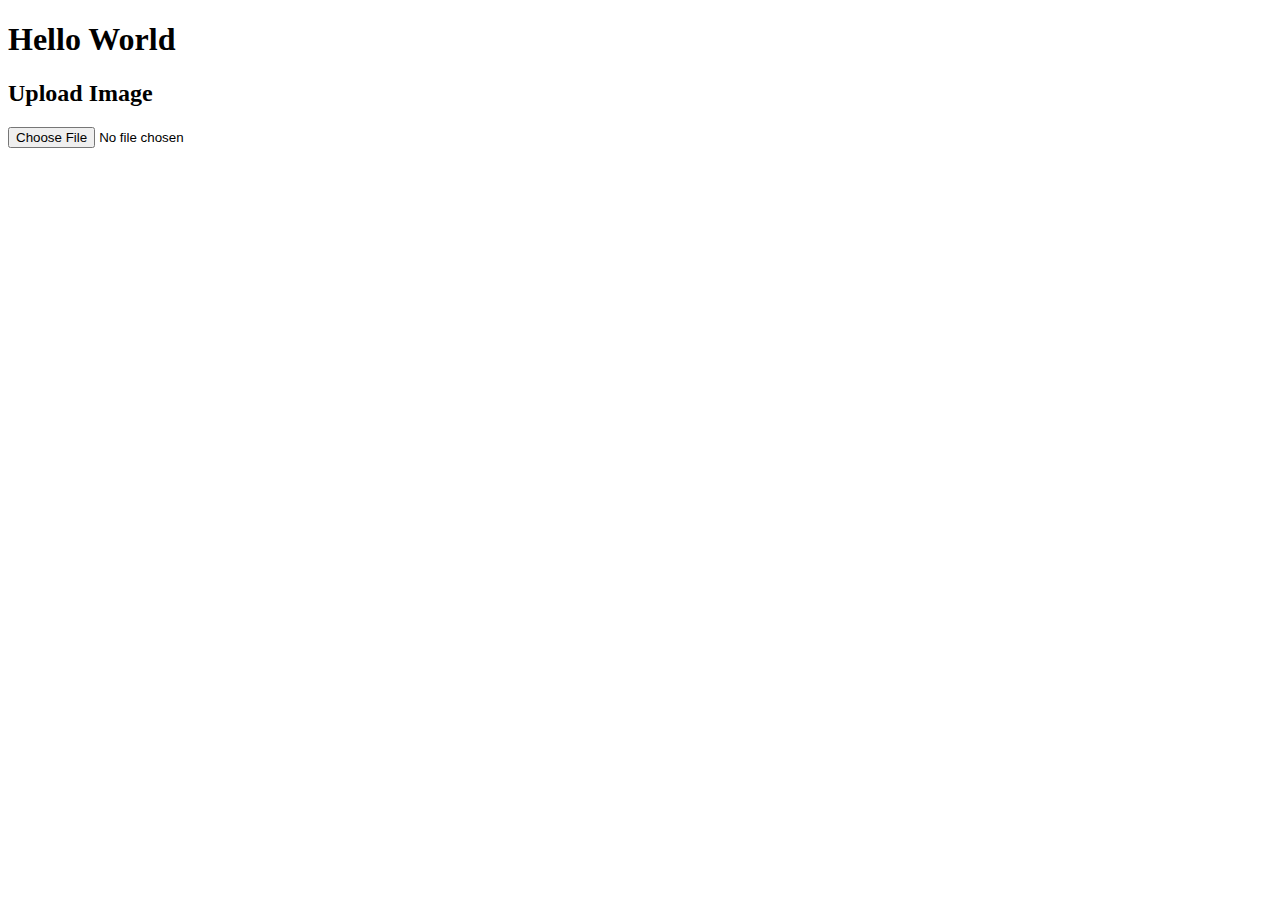
<file: base64-encoding/index.html>
<!DOCTYPE html>
<html lang="en">
<head>
    <meta charset="UTF-8">
    <meta http-equiv="X-UA-Compatible" content="IE=edge">
    <meta name="viewport" content="width=device-width, initial-scale=1.0">
    <title>Document</title>
    <link href="https://cdn.jsdelivr.net/npm/bootstrap@5.3.0/dist/css/bootstrap.min.css" rel="stylesheet" integrity="sha384-9ndCyUaIbzAi2FUVXJi0CjmCapSmO7SnpJef0486qhLnuZ2cdeRhO02iuK6FUUVM" crossorigin="anonymous">
</head>
<body>

    <div class="container">
        <h1>Hello World</h1>
        <div class="row">
            <div class="col-12">
                <h2>Upload Image</h2>
            </div>
        </div>
        <div class="row">
            <div class="col-12">
                <input class="form-control form-control-lg" type="file" id="selectAvatar">
            </div>
        </div>
    </div>

    <script src="https://cdn.jsdelivr.net/npm/@popperjs/core@2.11.8/dist/umd/popper.min.js" integrity="sha384-I7E8VVD/ismYTF4hNIPjVp/Zjvgyol6VFvRkX/vR+Vc4jQkC+hVqc2pM8ODewa9r" crossorigin="anonymous"></script>
    <script src="https://cdn.jsdelivr.net/npm/bootstrap@5.3.0/dist/js/bootstrap.min.js" integrity="sha384-fbbOQedDUMZZ5KreZpsbe1LCZPVmfTnH7ois6mU1QK+m14rQ1l2bGBq41eYeM/fS" crossorigin="anonymous"></script>
</body>
</html>
</file>
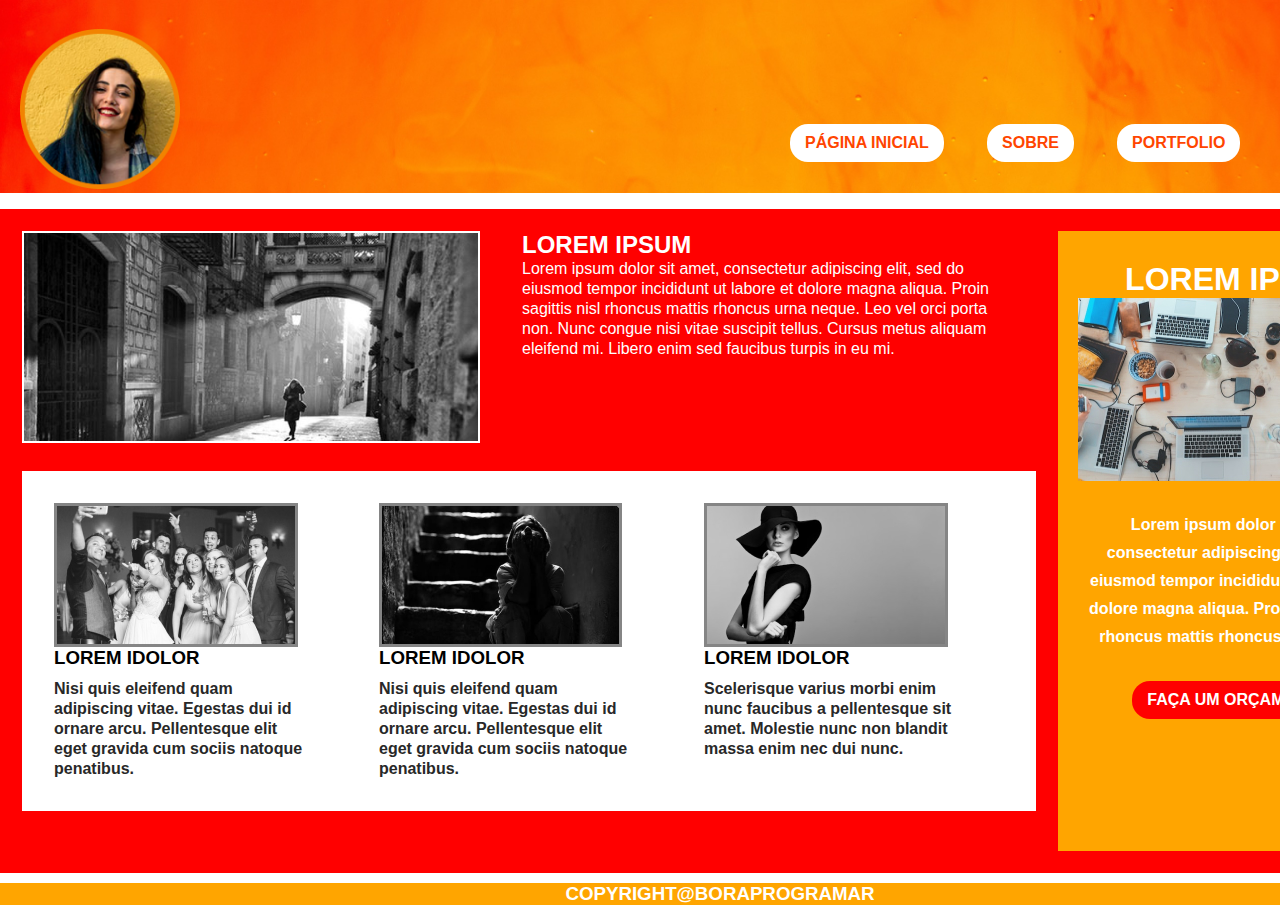
<file: meu-portifolio-finalizado/index.html>
<!DOCTYPE html>
<html lang="pt-br">
<head>
  <meta charset="UTF-8">
  <meta http-equiv="X-UA-Compatible" content="IE=edge">
  <meta name="viewport" content="width=device-width, initial-scale=1.0">
  <link rel="stylesheet" href="css/style.css" type="text/css" />
  <title>Meu portifólio</title>
</head>
<body>
  <div id="principal">
    <header>
      <div id="logo">
        <a href="index.html"><img src="imagens/logo.png" alt="foto-perfil" title="foto-perfil"></a>      
      </div>
      <nav>
        <ul>
          <li><a href="index.html">PÁGINA INICIAL</a></li>
          <li><a href="sobre.html">SOBRE</a></li>
          <li><a href="portfolio.html">PORTFOLIO</a></li>
          <li><a href="contato.html">CONTATO</a></li>
        </ul>
      </nav>
    </header>
    <div id="meiuca">
      <div id="meiuca-direita">
        <div id="primeiro-destaque">
          <img src="imagens/img-destaque.jpg" alt="mulher-andando" title="mulher-andando">
          <div id="texto-destaque">
            <h2>LOREM IPSUM</h2>
            <p>
              Lorem ipsum dolor sit amet, consectetur adipiscing elit, sed do eiusmod tempor incididunt ut labore et dolore magna aliqua. Proin sagittis nisl rhoncus mattis rhoncus urna neque. Leo vel orci porta non. Nunc congue nisi vitae suscipit tellus. Cursus metus aliquam eleifend mi. Libero enim sed faucibus turpis in eu mi. 
            </p>
          </div>
        </div>
        <section>
          <article class="topico">
            <img src="imagens/img-peq-01.jpg" alt="foto-casamento" title="foto-casamento">
            <h3>LOREM IDOLOR</h3>         
            <p class="texto-topico">
              Nisi quis eleifend quam adipiscing vitae. Egestas dui id ornare arcu. Pellentesque elit eget gravida cum sociis natoque penatibus. 
            </p> 
          </article>
          <article class="topico">
            <img src="imagens/img-peq-02.jpg" alt="crianca-na-escada" title="crianca-na-escada">
            <h3>LOREM IDOLOR</h3>         
            <p class="texto-topico">
              Nisi quis eleifend quam adipiscing vitae. Egestas dui id ornare arcu. Pellentesque elit eget gravida cum sociis natoque penatibus. 
            </p> 
          </article>
          <article class="topico">
            <img src="imagens/img-peq-03.jpg" alt="mulher-de-chapeu" title="mulher-de-chapeu">
            <h3>LOREM IDOLOR</h3>         
            <p class="texto-topico">
              Scelerisque varius morbi enim nunc faucibus a pellentesque sit amet. Molestie nunc non blandit massa enim nec dui nunc. 
            </p> 
          </article>
        </section>
      </div>
      <div id="meiuca-esquerda">
        <aside>
          <h1>LOREM IPSUM</h1>
          <img src="imagens/img-lateral.jpg" alt="notebook-na-mesa" title="notebook-na-mesa">
          <p id="text-aside">
            Lorem ipsum dolor sit amet, consectetur adipiscing elit, sed do eiusmod tempor incididunt ut labore et dolore magna aliqua. Proin sagittis nisl rhoncus mattis rhoncus urna neque. 
          </p>
          <a id="btn-orcamento" href="">FAÇA UM ORÇAMENTO</a>
        </aside>
      </div>
    </div>
    <footer>
      <h3>COPYRIGHT@BORAPROGRAMAR</h3>
    </footer>
  </div>
</body>
</html>
</file>
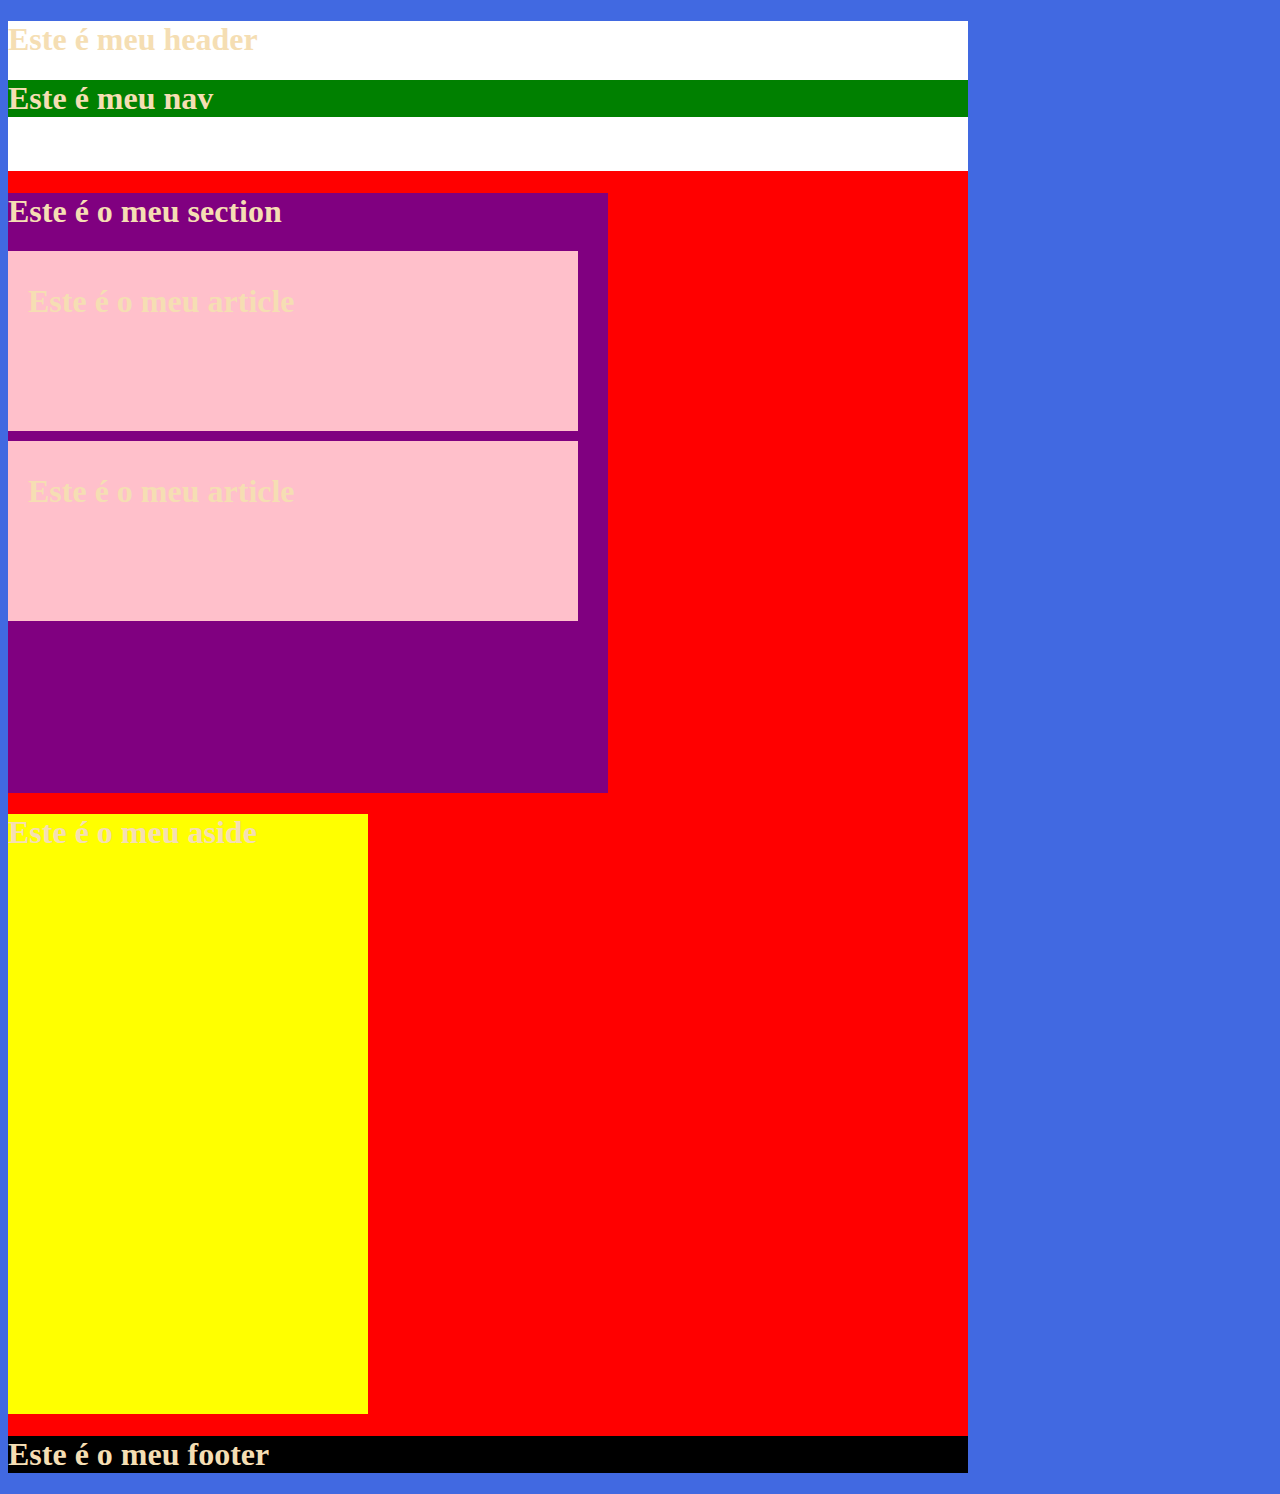
<file: meu-portifolio/index.html>
<!DOCTYPE html>
<html lang="pt-br">
    <head>
        <meta charset="UTF-8">
        <meta http-equiv="X-UA-Compatible" content="IE=edge"/>
        <meta name="viewport" content="width=device-width, initial-scale=1.0"/>
        <link rel="stylesheet" type="text/css" href="css/style.css"/>
        <title>Meu portifólio</title>
    </head>
    <body>
        <div id="principal">
            <header>
                <h1>Este é meu header</h1>
                <nav>
                    <h1>Este é meu nav</h1>
                </nav>
            </header>
            <section>
                <h1>Este é o meu section</h1>
                <article>
                    <h1>Este é o meu article</h1>
                </article>
                <article>
                    <h1>Este é o meu article</h1>
                </article>
            </section>        
            <aside>
                <h1>Este é o meu aside</h1>
            </aside>
            <footer>
                <h1>Este é o meu footer</h1>
            </footer>
        </div>
    </body>
    </html>
</file>
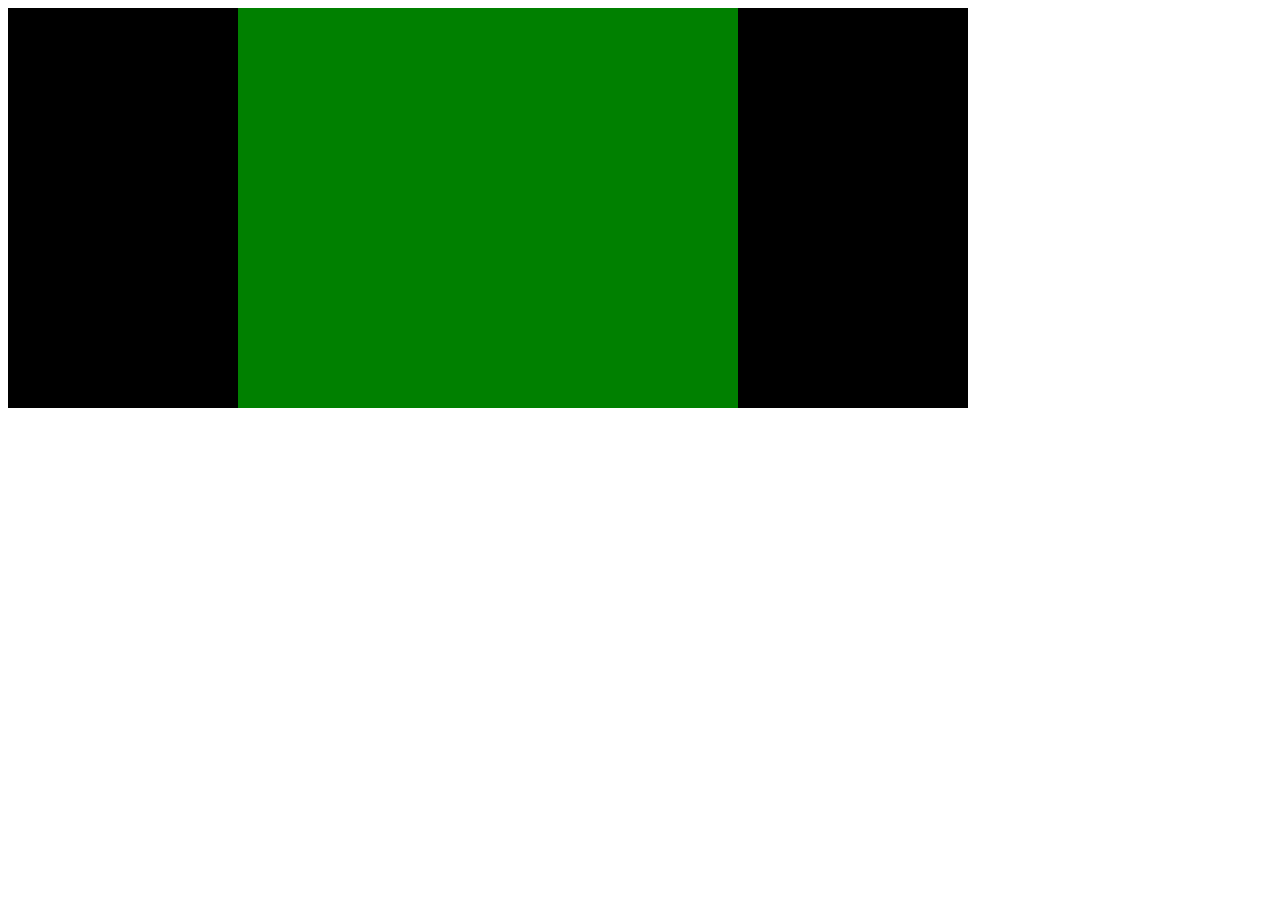
<file: moving-ball-site/index.html>
<!DOCTYPE html>
<html lang="pt-br">
    <head>
        <meta charset="UTF-8">
        <meta http-equiv="X-UA-Compatible" content="IE=edge"/>
        <meta name="viewport" content="width=device-width, initial-scale=1.0"/>
        <link rel="stylesheet" type="text/css" href="css/style.css"/>        
        <title>Moving ball</title>
    </head>
    <body>
        <div id="principal">
            <div class="campoFutebol">
                
            </div>            
        </div>
    </body>
</html>
</file>
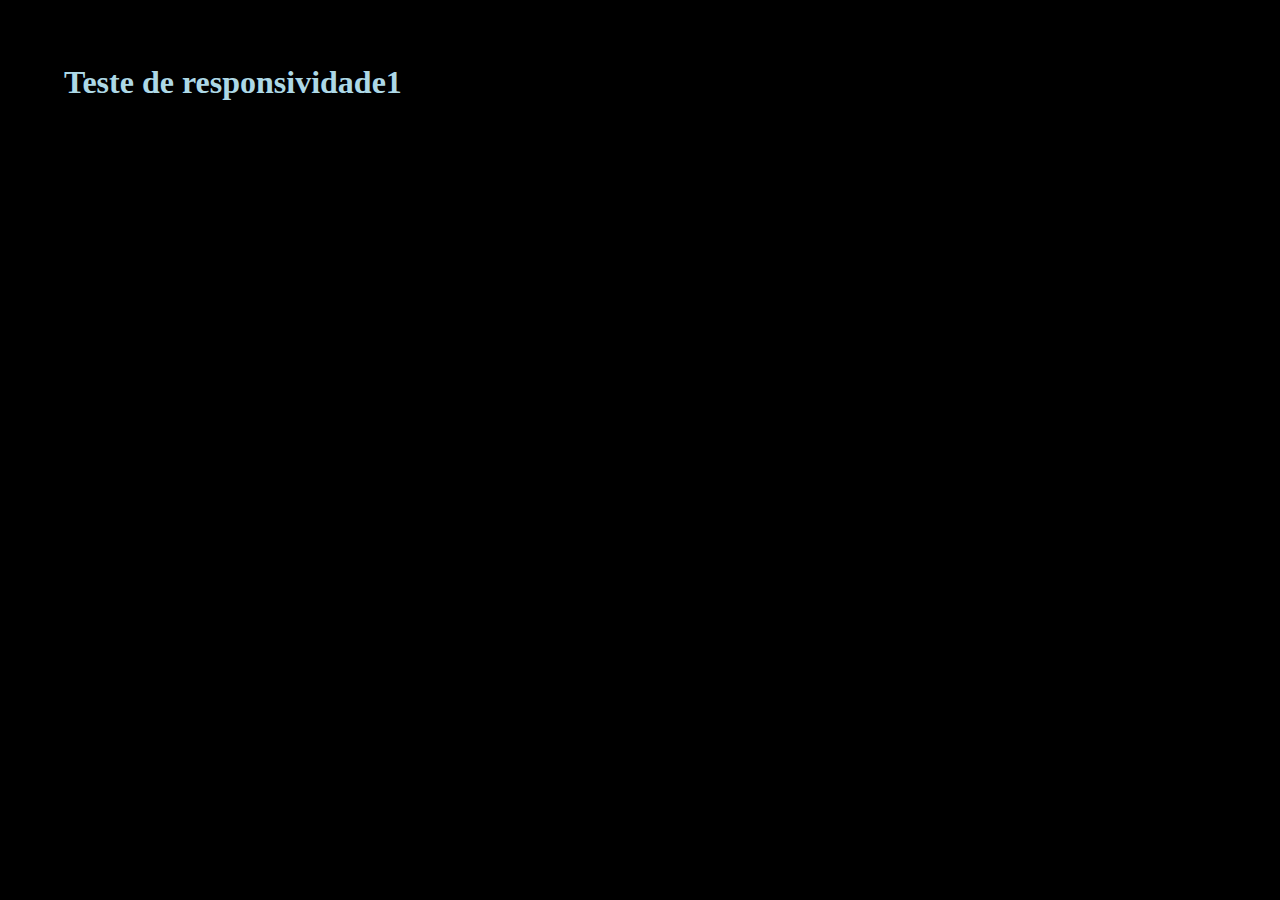
<file: responsividade/index.html>
<!DOCTYPE html>
<html lang="pt-br">
<head>
    <meta charset="UTF-8">
    <meta http-equiv="X-UA-Compatible" content="IE=edge">
    <meta name="viewport" content="width=device-width, initial-scale=1.0">
    <link rel="stylesheet" href="css/style.css" type="text/css" />
    <title>Teste responsivo</title>
</head>
<body>
    <h1>Teste de responsividade1</h1>
</body>
</html>
</file>
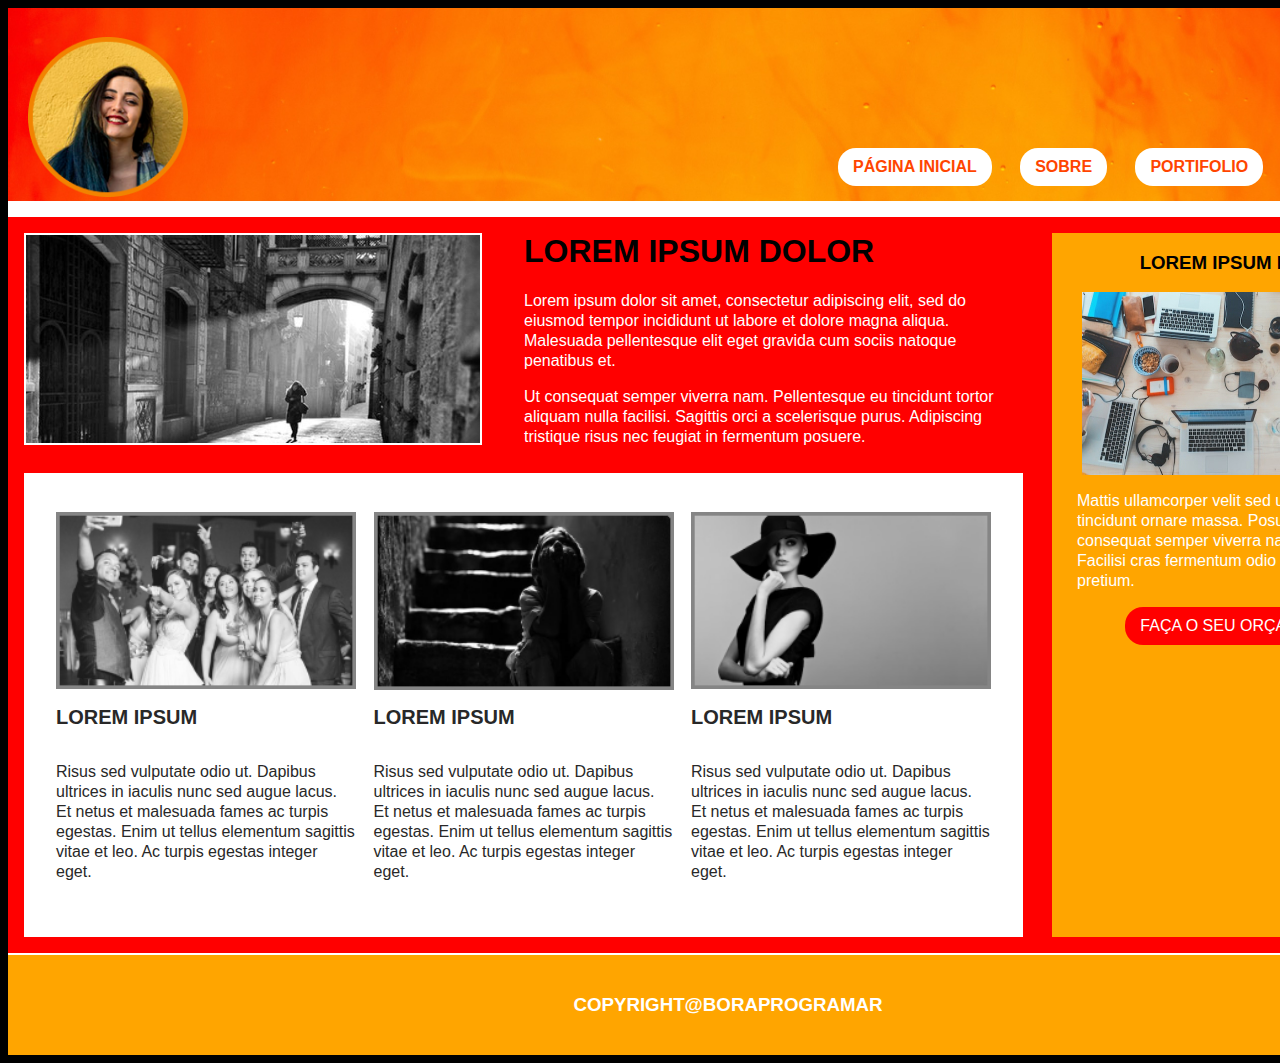
<file: SITE PORTFOLIO/index.html>
<!DOCTYPE html>
<html lang="pt-br">
<head>
    <meta charset="UTF-8">
    <meta http-equiv="X-UA-Compatible" content="IE=edge">
    <meta name="viewport" content="width=device-width, initial-scale=1.0">
    <link rel="stylesheet" href="CSS/style.css" type="text/css"/>
    <title>Meu portifolio</title>
   
</head>
<body>
    <div id="principal">
        <header>
            <div id="logo">
                <a href=""><img src="imagens/logo.png" alt="foto da mulher" title=""></a>
            </div>
            <nav>
                <ul>
                    <li><a href="index.html">PÁGINA INICIAL</a></li>
                    <li><a href="sobre.html">SOBRE</a></li>
                    <li><a href="portifolio.html">PORTIFOLIO</a></li>
                    <li><a href="contato.html">CONTATO</a></li>
                </ul>
            </nav>
        </header>
        <div id="meiuca">
            <div id="esquerda">
                <div id="primeiro-destaque">
                    <img src="imagens/img-destaque.jpg" alt="mulher-andando" title="mulher-andando" />    
                    <div id="textos-destaque">
                        <h1>LOREM IPSUM DOLOR</h1> 
                        <p>Lorem ipsum dolor sit amet, consectetur adipiscing elit, sed do eiusmod tempor     incididunt ut labore et dolore magna aliqua. Malesuada pellentesque elit eget gravida cum sociis natoque penatibus et.</p> 
                        <p>Ut consequat semper viverra nam. Pellentesque eu tincidunt tortor aliquam nulla facilisi. Sagittis orci a scelerisque purus. Adipiscing tristique risus nec feugiat in fermentum posuere.</p>
                    </div>
                </div>

                <section>
                    <article class="topico">
                        <img src="imagens/img-peq-01.jpg" alt="foto-casamento" title="foto-casamento">
                        <h2>LOREM IPSUM</h2>
                        <p class="text-article">Risus sed vulputate odio ut. Dapibus ultrices in iaculis nunc sed augue lacus. Et netus et malesuada fames ac turpis egestas. Enim ut tellus elementum sagittis vitae et leo. Ac turpis egestas integer eget. </p>
                    </article>
                    <article class="topico">
                        <img src="imagens/img-peq-02.jpg" alt="criança-na-escada" title="crianca-na-escada">
                        <h2>LOREM IPSUM</h2>
                        <p class="text-article">Risus sed vulputate odio ut. Dapibus ultrices in iaculis nunc sed augue lacus. Et netus et malesuada fames ac turpis egestas. Enim ut tellus elementum sagittis vitae et leo. Ac turpis egestas integer eget. </p>
                    </article>
                    <article class="topico">
                        <img src="imagens/img-peq-03.jpg" alt="mulher-de-chapeu" title="mulher-de-chapeu">
                        <h2>LOREM IPSUM</h2>
                        <p class="text-article">Risus sed vulputate odio ut. Dapibus ultrices in iaculis nunc sed augue lacus. Et netus et malesuada fames ac turpis egestas. Enim ut tellus elementum sagittis vitae et leo. Ac turpis egestas integer eget. </p>
                    </article>
                </section>  
            </div>            
            <aside>  
                <h3>LOREM IPSUM DOLOR</h3>
                <img src="imagens/img-lateral.jpg" alt="laptops-sobre-a-mesa" title="laptops-sobre-a-mesa">
                <p class="text-aside">Mattis ullamcorper velit sed ullamcorper morbi tincidunt ornare massa. Posuere ac ut consequat semper viverra nam libero justo. Facilisi cras fermentum odio eu feugiat pretium.</p>
                <a id="btn-orcamento" href="">FAÇA O SEU ORÇAMENTO</a>
            </aside>
        </div>        
        <footer>
            <h3>COPYRIGHT@BORAPROGRAMAR</h3>
        </footer>
    </div>

</body>
</html>
</file>
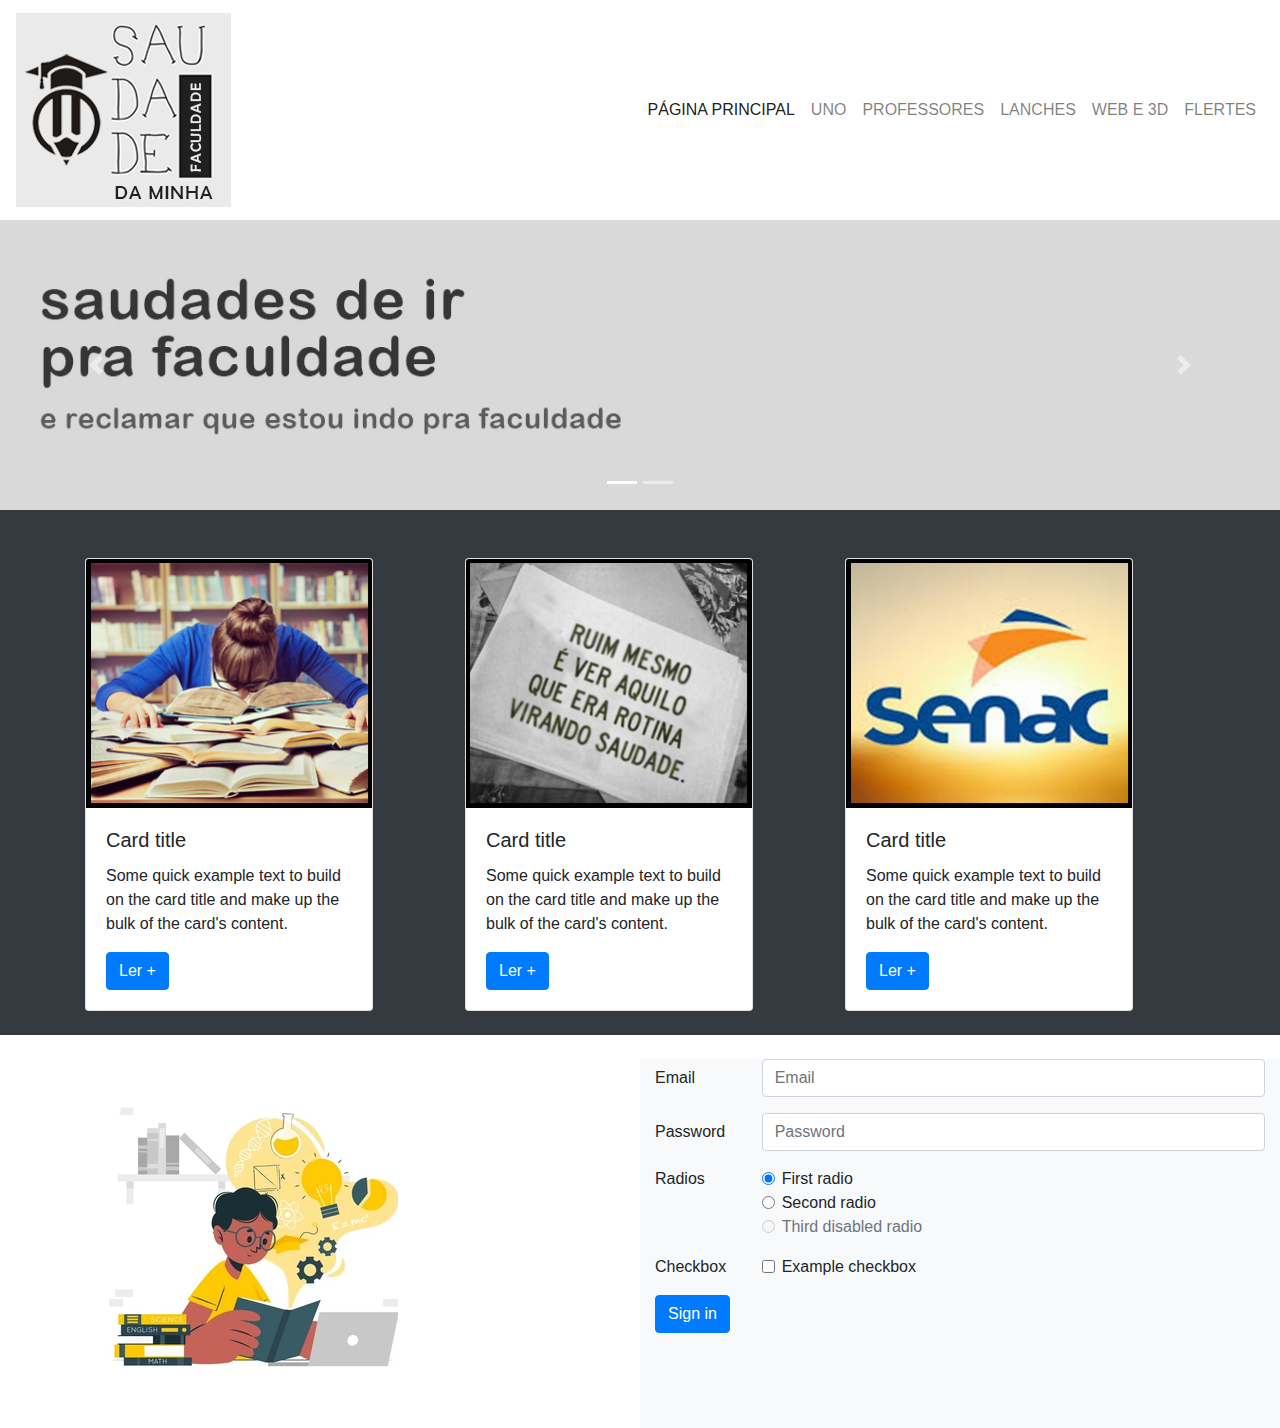
<file: template-bootstrap/index.html>
<!DOCTYPE html>
<html lang="pt-br">
<head>
    <meta charset="UTF-8">
    <meta http-equiv="X-UA-Compatible" content="IE=edge">
    <meta name="viewport" content="width=device-width, initial-scale=1.0">
    <link rel="stylesheet" href="css/bootstrap.min.css">
    <link rel="stylesheet" href="css/style.css">
    <script src="js/bootstrap.min.js"></script>
    <title>Document</title>
</head>
<body>
    <div class="container-fluid bg-dark">
        <header class="row">
            <div class="col-12 px-0">
                <nav class="navbar navbar-expand-lg navbar-light meu-bg">
                    <a class="navbar-brand" href="#"><img src="img/logo-grande.jpg" alt="Logo-da-marca" title="logo-da-imagem"></a>
                    <button class="navbar-toggler" type="button" data-toggle="collapse" data-target="#navbarSupportedContent" aria-controls="navbarSupportedContent" aria-expanded="false" aria-label="Toggle navigation">
                      <span class="navbar-toggler-icon"></span>
                    </button>
                  
                    <div class="collapse navbar-collapse" id="navbarSupportedContent">
                      <!-- ml é margem para esquerda -->
                      <ul class="navbar-nav ml-auto">  
                        <li class="nav-item active">
                          <a class="nav-link" href="#">PÁGINA PRINCIPAL <span class="sr-only">(current)</span></a>
                        </li>
                        <li class="nav-item">
                          <a class="nav-link" href="#">UNO</a>
                        </li>
                        <li class="nav-item">
                            <a class="nav-link" href="#">PROFESSORES</a>
                        </li>                                        
                        <li class="nav-item">
                            <a class="nav-link" href="#">LANCHES</a>
                        </li>
                        <li class="nav-item">
                            <a class="nav-link" href="#">WEB E 3D</a>
                        </li>
                        <li class="nav-item">
                          <a class="nav-link" href="#">FLERTES</a>
                        </li>
                      </ul>                     
                    </div>
                </nav>
        </header>
        <!-- Meio da página -->    
        <div class="row"> 
            <div class="col-12 px-0">                        
                <div id="carouselExampleIndicators" class="carousel slide" data-ride="carousel">
                    <ol class="carousel-indicators">
                        <li data-target="#carouselExampleIndicators" data-slide-to="0" class="active"></li>
                        <li data-target="#carouselExampleIndicators" data-slide-to="1"></li>                      
                    </ol>
                    <div class="carousel-inner">
                      <div class="carousel-item active">
                        <img class="d-block w-100" src="img/banner01.jpg" alt="imagem-01" title="imagem-01">
                      </div>
                      <div class="carousel-item">
                        <img class="d-block w-100" src="img/banner02.jpg" alt="imagem-02" title="imagem-02">
                      </div>                      
                    </div>
                    <a class="carousel-control-prev" href="#carouselExampleIndicators" role="button" data-slide="prev">
                      <span class="carousel-control-prev-icon" aria-hidden="true"></span>
                      <span class="sr-only">Previous</span>
                    </a>
                    <a class="carousel-control-next" href="#carouselExampleIndicators" role="button" data-slide="next">
                      <span class="carousel-control-next-icon" aria-hidden="true"></span>
                      <span class="sr-only">Next</span>
                    </a>
                  </div>
            </div>
        </div>
        <!-- meio parte 2 -->
        <div class="container">
          <!-- cards -->
          <section class="row bg-dark my-4">
            <div class="col-12 col-md-4 my-4">
                <div class="card" style="width: 18rem;">
                  <img class="card-img-top" src="img/destaque01.jpg" alt="Card image cap">
                  <div class="card-body">
                    <h5 class="card-title">Card title</h5>
                    <p class="card-text">Some quick example text to build on the card title and make up the bulk of the card's content.</p>
                    <a href="#" class="btn btn-primary">Ler +</a>
                  </div>
               </div>
            </div>
            <div class="col-12 col-md-4 my-4">
              <div class="card" style="width: 18rem;">
                <img class="card-img-top" src="img/destaque02.jpg" alt="Card image cap">
                <div class="card-body">
                  <h5 class="card-title">Card title</h5>
                  <p class="card-text">Some quick example text to build on the card title and make up the bulk of the card's content.</p>
                  <a href="#" class="btn btn-primary">Ler +</a>
                </div>
             </div>
            </div>
            <div class="col-12 col-md-4 my-4">
              <div class="card" style="width: 18rem;">
                <img class="card-img-top" src="img/destaque03.jpg" alt="Card image cap">
                <div class="card-body">
                  <h5 class="card-title">Card title</h5>
                  <p class="card-text">Some quick example text to build on the card title and make up the bulk of the card's content.</p>
                  <a href="#" class="btn btn-primary">Ler +</a>
                </div>
             </div>
            </div>   
          </section>
        </div>   
      </div>
      <div class="container-fluid">
        <div class="row">
          <div class="col-12 col-md-6">
            <img src="./img/ilustra.png" alt="garoto-de-oculos">
          </div>

          <div class="col-12 col-md-6 bg-light">
            <form>
              <div class="form-group row">
                <label for="inputEmail3" class="col-sm-2 col-form-label">Email</label>
                <div class="col-sm-10">
                  <input type="email" class="form-control" id="inputEmail3" placeholder="Email">
                </div>
              </div>
              <div class="form-group row">
                <label for="inputPassword3" class="col-sm-2 col-form-label">Password</label>
                <div class="col-sm-10">
                  <input type="password" class="form-control" id="inputPassword3" placeholder="Password">
                </div>
              </div>
              <fieldset class="form-group">
                <div class="row">
                  <legend class="col-form-label col-sm-2 pt-0">Radios</legend>
                  <div class="col-sm-10">
                    <div class="form-check">
                      <input class="form-check-input" type="radio" name="gridRadios" id="gridRadios1" value="option1" checked>
                      <label class="form-check-label" for="gridRadios1">
                        First radio
                      </label>
                    </div>
                    <div class="form-check">
                      <input class="form-check-input" type="radio" name="gridRadios" id="gridRadios2" value="option2">
                      <label class="form-check-label" for="gridRadios2">
                        Second radio
                      </label>
                    </div>
                    <div class="form-check disabled">
                      <input class="form-check-input" type="radio" name="gridRadios" id="gridRadios3" value="option3" disabled>
                      <label class="form-check-label" for="gridRadios3">
                        Third disabled radio
                      </label>
                    </div>
                  </div>
                </div>
              </fieldset>
              <div class="form-group row">
                <div class="col-sm-2">Checkbox</div>
                <div class="col-sm-10">
                  <div class="form-check">
                    <input class="form-check-input" type="checkbox" id="gridCheck1">
                    <label class="form-check-label" for="gridCheck1">
                      Example checkbox
                    </label>
                  </div>
                </div>
              </div>
              <div class="form-group row">
                <div class="col-sm-10">
                  <button type="submit" class="btn btn-primary">Sign in</button>
                </div>
              </div>
            </form>
          </div>
        </div>
      </div>
    </div>
   








    <!-- Optional JavaScript -->
    <!-- jQuery first, then Popper.js, then Bootstrap JS -->
    <script src="https://code.jquery.com/jquery-3.2.1.slim.min.js" integrity="sha384-KJ3o2DKtIkvYIK3UENzmM7KCkRr/rE9/Qpg6aAZGJwFDMVNA/GpGFF93hXpG5KkN" crossorigin="anonymous"></script>
    <script src="https://cdn.jsdelivr.net/npm/popper.js@1.12.9/dist/umd/popper.min.js" integrity="sha384-ApNbgh9B+Y1QKtv3Rn7W3mgPxhU9K/ScQsAP7hUibX39j7fakFPskvXusvfa0b4Q" crossorigin="anonymous"></script>
    <script src="https://cdn.jsdelivr.net/npm/bootstrap@4.0.0/dist/js/bootstrap.min.js" integrity="sha384-JZR6Spejh4U02d8jOt6vLEHfe/JQGiRRSQQxSfFWpi1MquVdAyjUar5+76PVCmYl" crossorigin="anonymous"></script>
</body>
</html>
</file>
<file: meu-portifolio-finalizado/css/style.css>
* { 
  margin: 0;
  padding: 0;
}

body {
  background-color: black;
  font-size: 16px;
  font-family: Arial, Helvetica, sans-serif;
}

p {
  line-height: 20px;
}

#principal {
  width: 1440px;
  background-color: white;
  margin: 0px auto;
}

header {
  height: 193px;
  background-image: url("../imagens/bck-header.jpg");
  background-repeat: no-repeat;
  background-size: 101%;
  display: flex;
  justify-content: space-between;
  align-items: end;
}

#logo {
  padding-top: 13px;
  padding-left: 20px;
}

#logo img {
  width: 95%;
}

nav {
  width: 600px;
  height: 100px;
  margin-right: 50px;
}

ul {
  height: 100px;
  list-style-type: none;
  display: flex;
  justify-content: space-between;
  align-items: center;
}

ul li {
  padding: 10px 15px;
  background-color: white;
  border-radius: 18px;
  -moz-border-radius: 18px;
  -webkit-border-radius: 18px;
}

ul li a {
  text-decoration: none;
  color: orangered;
  font-weight: 600;
}

ul li a:hover {
  color: black;
}

#meiuca {
  background-color: red;
  margin-top: 16px;
  padding: 22px;
  display: flex;
  justify-content: space-between;
}

#primeiro-destaque {
  width: 1000px;
  height: 240px;
  display: flex;
  justify-content: space-between;
  align-items: flex-start;
}

#texto-destaque {
  color: white;
  width: 500px;
}

#texto-destaque h2 {
  color: white;
  margin-top: 0px;
}

section {
  width: 950px;
  background-color: white;
  display: flex;
  flex-direction: row;
  justify-content: space-between;
  align-items: flex-start;
  padding: 32px;
}

.topico {
  width: 300px;
  display: flex;
  flex-direction: column;
  justify-content: center;
  align-items: baseline;
}

.texto-topico {
  width: 250px;
  font-weight: 800;
  color: #282828;
  margin-top: 0px;
  margin-bottom: 0px;
}

.topico h3 {
  color: black;
  margin-bottom: 10px;
}

#meiuca-esquerda {
}

aside {
  width: 300px;
  height: 560px;
  background-color: orange;
  display: flex;
  flex-direction: column;
  justify-content: flex-start;
  align-items: center;
  padding: 30px;
}

aside h1 {
  color: white;
  margin-top: 0px;
}

#text-aside {
  margin-top: 30px;
  color: white;
  font-weight: 600;
  line-height: 28px;
  text-align: center;
}
#btn-orcamento {
  padding: 10px 15px;
  background-color: red;
  border-radius: 18px;
  -moz-border-radius: 18px;
  -webkit-border-radius: 18px;
  margin-top: 30px;
}

#btn-orcamento:hover {
  background-color: green;
}

aside a {
  color: white;
  text-decoration: none;
  font-weight: 600;
}

footer {
  margin-top: 10px;
  background-color: orange;
  display: flex;
  justify-content: center;
  color: white;
}
</file>
<file: meu-portifolio/css/style.css>
body {
    background-color: royalblue;
}

#principal {
    background-color: red;
    width: 960px;
}

header {
    background-color: white;
    color:black;
    width: 960px;
    height: 150px;
}

nav {
    background-color: green;
}

h1 {
    color: wheat;
}

section {
    background-color: purple;
    width: 600px;
    height: 600px;
}

article {
    background-color: pink;
    width: 550px;
    height: 170px;
    padding-top: 10px;
    padding-left: 20px;
    margin-top: 10px;
}

aside {
    background-color: yellow;
    width: 360px;
    height: 600px;
}

footer {
    background-color: black;
}
</file>
<file: moving-ball-site/css/style.css>
body {
    background-color: white;
}

#principal {
    background-color: black;
    width: 960px;
}

.campoFutebol {
    background-color: green;
    width: 500px;
    height: 400px;
    margin-left: 230px;
}
</file>
<file: responsividade/css/style.css>
* {
    margin: 0px;
    padding: 0px;
}
/*odem importa :
    1-mobile
    2-tablet
    3-desktop
    4-widescreen
*/

/*Mobile*/
body {
    background-color: red;
}

h1 {
    color: white;
    padding: 5% 5%
}

/*Tablets*/
@media (min-width: 768px) {
    body {
        background-color: green;
    }

    h1 {
        color: orangered
    }
}

/*Desktop*/
@media (min-width: 960px) {
    body {
        background-color: blue;
    }

    h1 {
        color: yellow;
    }
}

/*Widescreen*/
@media (min-width: 1200px) {
    body {
        background-color: black;
    }
    
    h1 {
        color: lightblue
    }
}
</file>
<file: SITE PORTFOLIO/CSS/style.css>
body { /*Quando eu coloco alguma coisa no Body, significa que vou alterar a página inteira*/
    background-color: black; 
    font-size: 16px; /*A fonte do meu site inteiro é 16 pixel*/
    font-family: Arial, Helvetica, sans-serif;
}

#principal {
    width: 1440px;
    background-color: white;
    margin: 0px auto;
}

header {/*a largura ja está sendo herdada da div pai chamada principal*/
    height: 193px;
    background-image: url("../imagens/bck-header.jpg"); /*aqui estamos chamando */
    background-repeat: no-repeat;
    background-size: 101%;
    display: flex;
    justify-content: space-between;
    align-items: end; /*eixo y são o align-items*/
}

#logo {
    padding-top: 13px; /*Isso aqui parou de funcionar porque ele vai priorizar o align-tems do pai(header)*/
    padding-left: 20px;
}

#logo img {
    width: 95%; /*Quando for diminuir a imagem, só colocar a largura ou altura, nunca por largura com a altura*/
}

nav {
    width: 600px;
    height: 100px;
    margin-right: 50px;
    /* background-color: blue; */
}

ul {
    height: 100px;
    list-style-type: none;
    /*Como eu coloco itens de lista um do lado do outro a ul é pai do li, então o pai será quem terá o display flex*/
    display: flex;
    justify-content: space-between;   
    align-items: center; /*para funcionar, precisamos setar uma altura*/
}

ul li {
    padding: 10px 15px;
    background-color: white;
    border-radius: 18px;
    -moz-border-radius: 18px;
    -webkit-border-radius: 18px;
}

ul li a {
    text-decoration: none;
    color: orangered;
    font-weight: 599;
}

ul li a:hover {
    color: black;    
}

/*AQUI COMEÇA O CONTEÚDO DA PÁGINA*/
#meiuca {
    background-color: red;
    margin-top:16px;
    padding: 16px;
    display: flex;
    justify-content: space-between;

}

#primeiro-destaque {
    width: 1000px;
    height: 240px;
    display: flex;
    justify-content: space-between;/*mexe no eixo x*/
    align-items: flex-start; /*mexe no eixo y*/
}

#textos-destaque {
    width: 500px;
}

h1 {
    margin-top: 0px;
}

p {
    color: white;
    /*vou setar o espaço entre linhas*/
    line-height: 20px;
}

section {
    width: 935px;
    height: 400px;
    background-color: white;
    display: flex;/*o flex por padrão organiza em row.*/
    justify-content: space-between;
    align-items: center;
    padding: 32px;
}

.topico {
    width: 300px;
    display: flex;/*A maneira de como o pai vai organizar os seu filhos*/
    flex-direction: column;/*pega os filhos do tópico que são 3, e organiza em colunas*/
    justify-content: center;/*pega o nosso eixo principal e alinha ao eixo principal que é o colunm (alinhou verticalmente o centro)*/
    background-color: white;
    /*align-items: center; /*alinha horizontalmente*/
}

.topico > h2 {
    color: #282828;
    font-size: 20px;
}

.text-article {
    color: #282828;
}

aside {
   background-color: orange;
    width: 380px;
    display: flex;
    padding: 0px;
    justify-content: flex-start;
    align-content: flex-start;
    align-items: center;
    flex-direction: column;
}

.text-aside {
    width: 330px;
}

#btn-orcamento {
    padding: 10px 15px;
    background-color: red;
    border-radius: 18px;
    -moz-border-radius: 18px;
    -webkit-border-radius: 18px;
}

#btn-orcamento:hover {
    background-color: green;
}

aside a { /*é o cara filho de aside*/
    color: white;
    text-decoration: none;
}

footer {
    margin-top: 2px;
    display: flex;
    flex-direction: column;
    align-items: center;
    justify-content: space-around;
    height: 100px;
    background-color: orange;
    color: white;   
}
</file>
<file: template-bootstrap/css/style.css>
.meu-bg {
    background-color: white;
}
</file>
